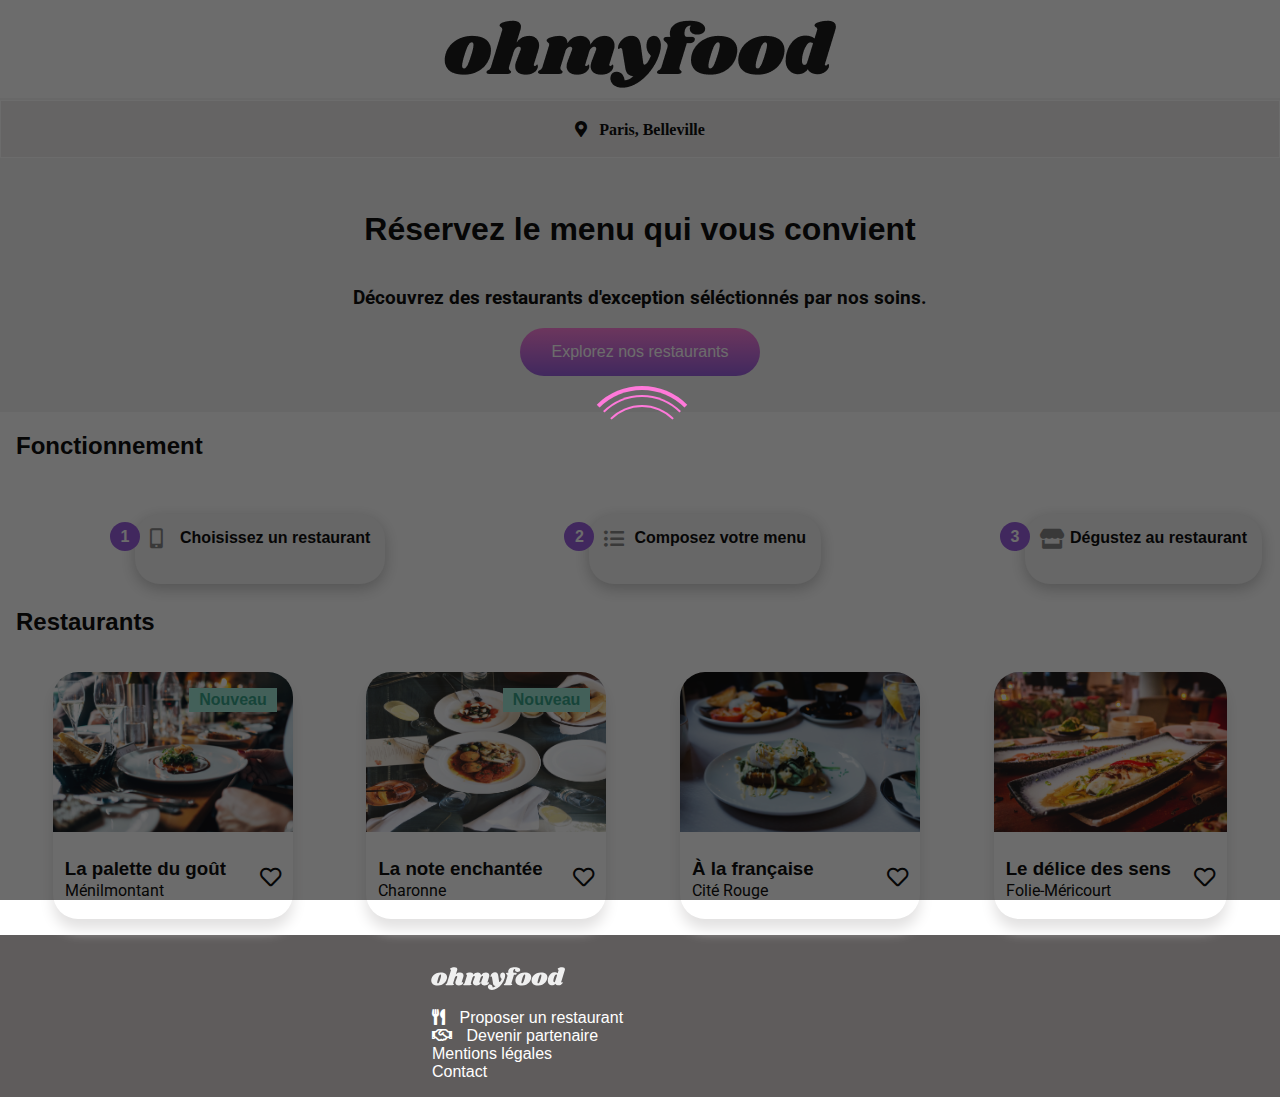
<file: index.html>
<!DOCTYPE html>
<html lang="fr">

<head>
	<meta charset="utf-8">
	<meta content="width=device-width, initial-scale=1.0" name="viewport">
	<link href="https://fonts.gstatic.com" rel="preconnect">
	<link href="https://fonts.googleapis.com/css2?family=Raleway:wght@200&display=swap" rel="stylesheet">
	<link href="assets/css/all.css" rel="stylesheet">
	<link href="assets/css/ohmyfood.css" rel="stylesheet">
	<link href="https://fonts.gstatic.com" rel="preconnect">
	<link href="https://fonts.googleapis.com/css2?family=Shrikhand&display=swap" rel="stylesheet">
	<link href="https://fonts.googleapis.com/css2?family=Roboto:ital,wght@1,100&display=swap" rel="stylesheet">
	<title>Oh MY Food</title>
	
</head>

<body>
	<header>
		<nav>
			<div class="logo"><img alt="logo" src="assets/Images/logo/ohmyfood.png"></div>
		</nav>
		<div class="search-input">
			<i class="fas fa-map-marker-alt">&nbsp; &nbsp;Paris, Belleville</i>
		</div>
		<div class="menu">
			<article class="explorer">
				<h1 class="reserver">Réservez le menu qui vous convient</h1>
				<h2 class="menu-titre">Découvrez des restaurants d'exception séléctionnés par nos soins.</h2><button
					class="btn"><span>Explorez nos restaurants</span></button>
			</article>
		</div>
	</header>
	<main>

		<aside class="aside">
			<h2 class="restaurants">Fonctionnement</h2>
			<div class=" aside_step">
				<a class="box" href="#"></a> <button class="btn2"><span class="aside_circle">1</span> <span
						class="aside_icons"><i class="fas fa-mobile-alt"></i></span> <span
						class="aside_texte">Choisissez un restaurant</span></button> <a class="box" href="#"></a>
				<button class="btn2"><span class="aside_circle">2</span> <span class="aside_icons"><i
							class="fas fa-list-ul"></i></span> <span class="aside_texte">Composez votre
						menu</span></button> <a class="box" href="#"></a> <button class="btn2"><span
						class="aside_circle">3</span> <span class="aside_icons"><i class="fas fa-store"></i></span>
					<span class="aside_texte">Dégustez au restaurant</span></button>
			</div>
		</aside>
		<h2 id="restaurants">Restaurants</h2>
		<div class="restos">

			<article class="palette">
				<div class="image">
					<span class="img-btn-left">Nouveau</span> <a href="lapalettedugout.html"><img alt="Wennington"
							src="assets/Images/restaurants/jay-wennington-N_Y88TWmGwA-unsplash.jpg"></a>
				</div>
				<div class="texte">
					<div>
						<h3>La palette du goût</h3>
						<p>Ménilmontant</p>
					</div>
					<div class="heart">
						<i class="far fa-heart fa-lg"></i> <i class="fas fa-heart fa-lg"></i>
					</div>
				</div>
			</article>


			<article class="enchantee">
				<div class="image">
					<span class="img-btn-left">Nouveau</span> <a href="lanoteenchantee.html"><img alt="Charonne"
							src="assets/Images/restaurants/stil-u2Lp8tXIcjw-unsplash.jpg"></a>
				</div>
				<div class="texte">
					<div>
						<h3>La note enchantée</h3>
						<p>Charonne</p>
					</div>
					<div class="heart">
						<i class="far fa-heart fa-lg"></i> <i class="fas fa-heart fa-lg"></i>
					</div>
				</div>
			</article>

			<article class="francaise">
				<div class="image">
					<a href="alafrancaise.html"><img alt="Rouge"
							src="assets/Images/restaurants/toa-heftiba-DQKerTsQwi0-unsplash.jpg"></a>
				</div>
				<div class="texte">
					<div>
						<h3>À la française</h3>
						<p>Cité Rouge</p>
					</div>
					<div class="heart">
						<i class="far fa-heart fa-lg"></i> <i class="fas fa-heart fa-lg"></i>
					</div>
				</div>
			</article>
			<article class="delice">
				<div class="image">
					<a href="ledelicedessens.html"><img alt="Delice"
							src="assets/Images/restaurants/louis-hansel-shotsoflouis-qNBGVyOCY8Q-unsplash.jpg"></a>
				</div>
				<div class="texte">
					<div>
						<h3>Le délice des sens</h3>
						<p>Folie-Méricourt</p>
					</div>
					<div class="heart">
						<i class="far fa-heart fa-lg"></i> <i class="fas fa-heart fa-lg"></i>
					</div>
				</div>
			</article>
		</div>
	</main>
	<footer class="ohmyfood">
		<div class="footer-logo"><img alt="logo" src="assets/Images/logo/ohmyfood@2x.svg"></div>
		<ul>
			<li>
				<i class="fas fa-utensils footer-icons"></i> <a href="#">Proposer un restaurant</a>
			</li>
			<li>
				<i class="far fa-handshake footer-icons"></i> <a href="#">Devenir partenaire</a>
			</li>
			<li>
				<a href="#">Mentions légales</a>
			</li>
			<li>
				<a href="mailto:alainsingaye@gmail.com">Contact</a>
			</li>
		</ul>
	</footer>
	<div class="spinloader">
		<div class="loader">
			<div class="loader__cover"></div>
			<div class="loader__bar"></div>
		</div>
	</div>
</body>

</html>
</file>
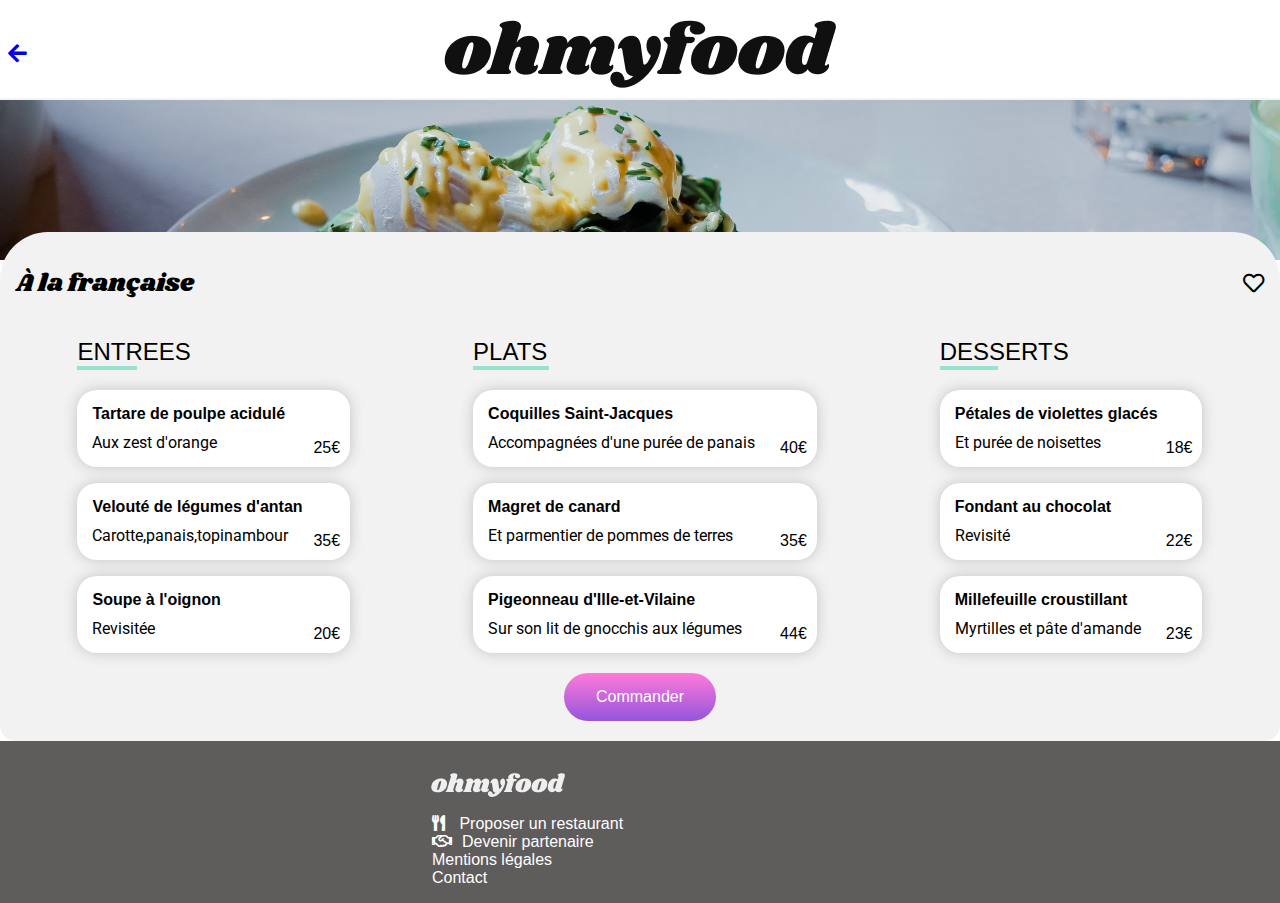
<file: alafrancaise.html>
<!DOCTYPE html>
<html lang="fr">

<head>
    <meta charset="utf-8">
    <meta name="viewport" content="width=device-width, initial-scale=1.0">

    <link rel="preconnect" href="https://fonts.gstatic.com">
    <link rel="stylesheet" href="https://fonts.googleapis.com/css2?family=Raleway:wght@200&display=swap">
    <link rel="stylesheet" href="assets/css/all.css">
    <link rel="stylesheet" href="assets/css/ohmyfood.css">
    <link rel="preconnect" href="https://fonts.gstatic.com">
    <link href="https://fonts.googleapis.com/css2?family=Shrikhand&display=swap" rel="stylesheet">
    <link rel="preconnect" href="https://fonts.gstatic.com">
    <link href="https://fonts.googleapis.com/css2?family=Roboto:ital,wght@1,100&display=swap" rel="stylesheet">
    <title>Oh MY Food</title>
</head>

<body>
    <header>
        <nav class="main-menu">

            <div class="logo"><a href="index.html"><i class="fas fa-arrow-left fa-lg"></i></a><img
                    src="assets/Images/logo/ohmyfood.png" alt="logo"></div>
        </nav>
        <figure class="photo">
            <img src="assets/Images/restaurants/toa-heftiba-DQKerTsQwi0-unsplash.jpg" alt="Rouge">
        </figure>
    </header>

    <main class="lesmenus">
        <div class="title-page">
            <h1>À la française</h1>
            <div class="heart">
                <i class="far fa-heart fa-lg"></i>
                <i class="fas fa-heart fa-lg"></i>
            </div>
        </div>

        <section>
            <h2>ENTREES</h2>
            <div class="entree">

                <article class="repas">
                    <div class="description">
                        <h4>Tartare de poulpe acidulé</h4>
                        <div class="text">

                            <p>Aux zest d'orange</p>
                            <span class="price">25€</span>
                        </div>
                    </div>
                    <span class="select">
                        <i class="fas fa-check-circle fa-lg"></i>
                    </span>
                </article>
            </div>



            <div class="entree2">
                <article class="repas">
                    <div class="description">
                        <h4>Velouté de légumes d'antan</h4>
                        <div class="text">

                            <p>Carotte,panais,topinambour</p>
                            <span class="price">35€</span>
                        </div>
                    </div>
                    <span class="select">
                        <i class="fas fa-check-circle fa-lg"></i>
                    </span>
                </article>
            </div>

            <div class="entree3">
                <article class="repas">
                    <div class="description">
                        <h4>Soupe à l'oignon</h4>
                        <div class="text">

                            <p>Revisitée</p>
                            <span class="price">20€</span>
                        </div>
                    </div>
                    <span class="select">
                        <i class="fas fa-check-circle fa-lg"></i>
                    </span>
                </article>
            </div>
        </section>

        <section>
            <h2>PLATS</h2>
            <div class="plats">

                <article class="repas">
                    <div class="description">
                        <h4>Coquilles Saint-Jacques</h4>
                        <div class="text">

                            <p>Accompagnées d'une purée de panais</p>
                            <span class="price">40€</span>
                        </div>
                    </div>
                    <span class="select">
                        <i class="fas fa-check-circle fa-lg"></i>
                    </span>
                </article>
            </div>


            <div class="plats2">
                <article class="repas">
                    <div class="description">
                        <h4>Magret de canard</h4>
                        <div class="text">

                            <p>Et parmentier de pommes de terres</p>
                            <span class="price">35€</span>
                        </div>
                    </div>
                    <span class="select">
                        <i class="fas fa-check-circle fa-lg"></i>
                    </span>
                </article>
            </div>


            <div class="plats3">
                <article class="repas">
                    <div class="description" style="flex-grow: 1;">
                        <h4>Pigeonneau d'Ille-et-Vilaine</h4>
                        <div class="text">

                            <p>Sur son lit de gnocchis aux légumes</p>
                            <span class="price">44€</span>
                        </div>
                    </div>
                    <span class="select">
                        <i class="fas fa-check-circle fa-lg"></i>
                    </span>
                </article>
            </div>
        </section>

        <section>

            <h2>DESSERTS</h2>
            <div class="desserts">

                <article class="repas">
                    <div class="description">

                        <h4>Pétales de violettes glacés</h4>
                        <div class="text">
                            <p>Et purée de noisettes</p>
                            <span class="price">18€</span>
                        </div>
                    </div>
                    <span class="select">
                        <i class="fas fa-check-circle fa-lg"></i>
                    </span>
                </article>
            </div>



            <div class="desserts2">
                <article class="repas">
                    <div class="description">

                        <h4>Fondant au chocolat</h4>
                        <div class="text">
                            <p>Revisité</p>
                            <span class="price">22€</span>
                        </div>
                    </div>
                    <span class="select">
                        <i class="fas fa-check-circle fa-lg"></i>
                    </span>
                </article>
            </div>


            <div class="desserts3">
                <article class="repas">
                    <div class="description">

                        <h4>Millefeuille croustillant</h4>
                        <div class="text">
                            <p>Myrtilles et pâte d'amande</p>
                            <span class="price">23€</span>
                        </div>

                    </div>
                    <span class="select">
                        <i class="fas fa-check-circle fa-lg"></i>
                    </span>
                </article>
            </div>
        </section>

        <div class="boutton">
            <button class="btn">
                <span>Commander</span>
            </button>
        </div>








    </main>
    <footer>

        <div class="footer-logo">
            <img src="assets/Images/logo/ohmyfood@2x.svg" alt="logo">
        </div>
        <ul>

            <li><i class="fas fa-utensils footer-icons"></i><a href="#"> Proposer un restaurant</a></li>
            <li><i class="far fa-handshake footer-icons"></i><a href="#">Devenir partenaire</a></li>
            <li><a href="#">Mentions légales</a></li>
            <li><a href="mailto:alainsingaye@gmail.com">Contact</a></li>
        </ul>


    </footer>








</body>
</file>
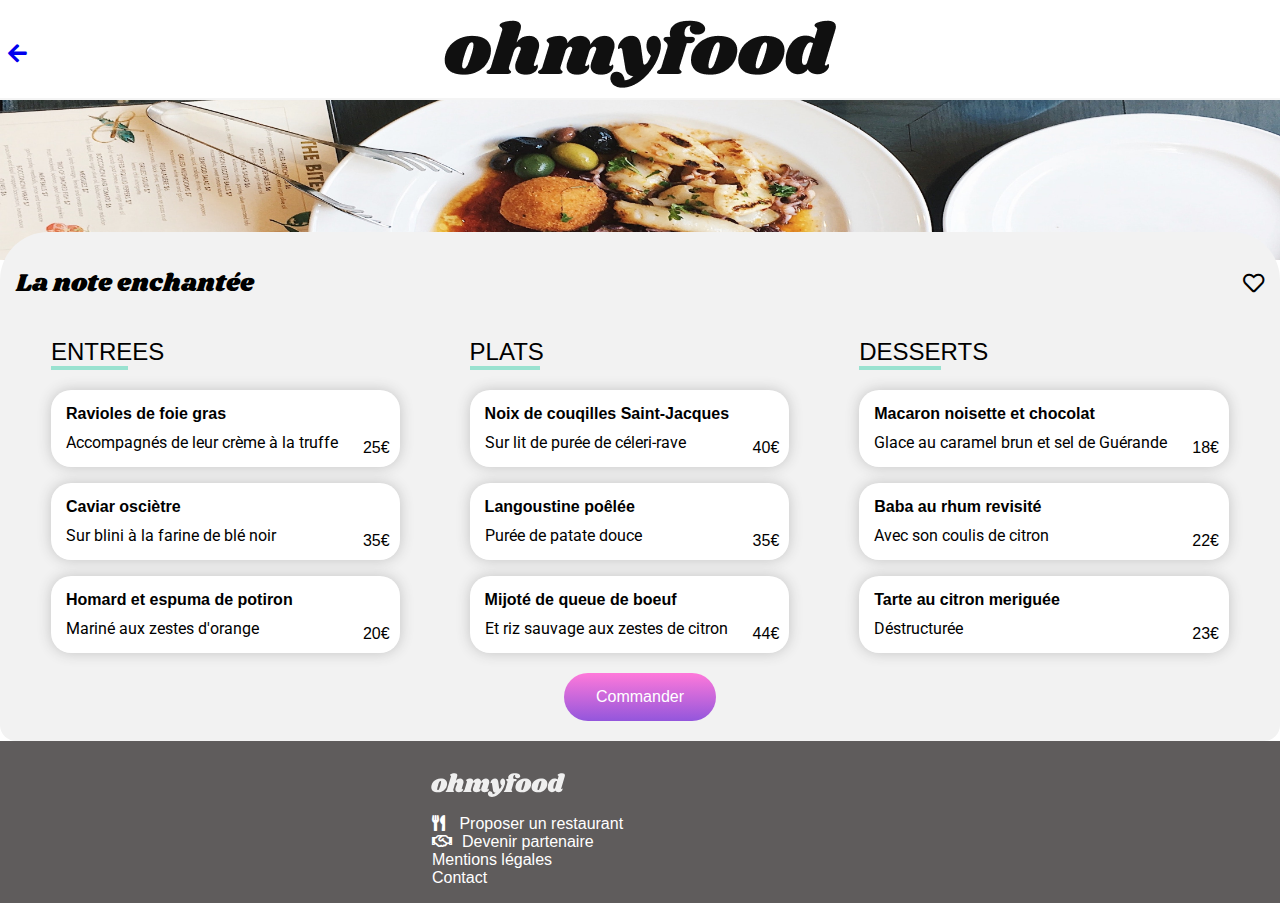
<file: lanoteenchantee.html>
<!DOCTYPE html>
<html lang="fr">

<head>
    <meta charset="utf-8">
    <meta name="viewport" content="width=device-width, initial-scale=1.0">

    <link rel="preconnect" href="https://fonts.gstatic.com">
    <link rel="stylesheet" href="https://fonts.googleapis.com/css2?family=Raleway:wght@200&display=swap">
    <link rel="stylesheet" href="assets/css/all.css">
    <link rel="stylesheet" href="assets/css/ohmyfood.css">
    <link rel="preconnect" href="https://fonts.gstatic.com">
    <link href="https://fonts.googleapis.com/css2?family=Shrikhand&display=swap" rel="stylesheet">
    <link rel="preconnect" href="https://fonts.gstatic.com">
    <link href="https://fonts.googleapis.com/css2?family=Roboto:ital,wght@1,100&display=swap" rel="stylesheet">
    <title>Oh MY Food</title>
</head>

<body>
    <header>
        <nav class="main-menu">



            <div class="logo"><a href="index.html"><i class="fas fa-arrow-left fa-lg"></i></a><img
                    src="assets/Images/logo/ohmyfood.png" alt="logo"></div>
        </nav>
        <figure class="photo">
            <img src="assets/Images/restaurants/stil-u2Lp8tXIcjw-unsplash.jpg" alt="Charonne">
        </figure>
    </header>

    <main class="lesmenus">



        <div class="title-page">
            <h1>La note enchantée</h1>
            <div class="heart">
                <i class="far fa-heart fa-lg"></i>
                <i class="fas fa-heart fa-lg"></i>
            </div>
        </div>

        <section>
            <h2>ENTREES</h2>
            <div class="entree">

                <article class="repas">
                    <div class="description">
                        <h4>Ravioles de foie gras</h4>
                        <div class="text">

                            <p>Accompagnés de leur crème à la truffe</p>
                            <span class="price">25€</span>
                        </div>
                    </div>
                    <span class="select">
                        <i class="fas fa-check-circle fa-lg"></i>
                    </span>
                </article>
            </div>




            <div class="entree2">
                <article class="repas">
                    <div class="description">
                        <h4>Caviar osciètre</h4>
                        <div class="text">

                            <p>Sur blini à la farine de blé noir</p>
                            <span class="price">35€</span>
                        </div>
                    </div>
                    <span class="select">
                        <i class="fas fa-check-circle fa-lg"></i>
                    </span>
                </article>
            </div>

            <div class="entree3">
                <article class="repas">
                    <div class="description">
                        <h4>Homard et espuma de potiron</h4>
                        <div class="text">

                            <p>Mariné aux zestes d'orange</p>
                            <span class="price">20€</span>
                        </div>
                    </div>
                    <span class="select">
                        <i class="fas fa-check-circle fa-lg"></i>
                    </span>
                </article>
            </div>
        </section>

        <section>
            <h2>PLATS</h2>
            <div class="plats">

                <article class="repas">
                    <div class="description">
                        <h4>Noix de couqilles Saint-Jacques</h4>
                        <div class="text">

                            <p>Sur lit de purée de céleri-rave</p>
                            <span class="price">40€</span>
                        </div>
                    </div>
                    <span class="select">
                        <i class="fas fa-check-circle fa-lg"></i>
                    </span>
                </article>
            </div>

            <div class="plats2">
                <article class="repas">
                    <div class="description">
                        <h4>Langoustine poêlée</h4>
                        <div class="text">

                            <p>Purée de patate douce</p>
                            <span class="price">35€</span>
                        </div>
                    </div>
                    <span class="select">
                        <i class="fas fa-check-circle fa-lg"></i>
                    </span>
                </article>
            </div>
            <div class="plats3">
                <article class="repas">
                    <div class="description" style="flex-grow: 1;">
                        <h4>Mijoté de queue de boeuf</h4>
                        <div class="text">

                            <p>Et riz sauvage aux zestes de citron</p>
                            <span class="price">44€</span>
                        </div>
                    </div>
                    <span class="select">
                        <i class="fas fa-check-circle fa-lg"></i>
                    </span>
                </article>
            </div>
        </section>

        <section>
            <h2>DESSERTS</h2>
            <div class="desserts">

                <article class="repas">
                    <div class="description">

                        <h4>Macaron noisette et chocolat</h4>
                        <div class="text">
                            <p>Glace au caramel brun et sel de Guérande</p>
                            <span class="price">18€</span>
                        </div>
                    </div>
                    <span class="select">
                        <i class="fas fa-check-circle fa-lg"></i>
                    </span>
                </article>
            </div>



            <div class="desserts2">
                <article class="repas">
                    <div class="description">

                        <h4>Baba au rhum revisité</h4>
                        <div class="text">
                            <p>Avec son coulis de citron</p>
                            <span class="price">22€</span>
                        </div>
                    </div>
                    <span class="select">
                        <i class="fas fa-check-circle fa-lg"></i>
                    </span>
                </article>
            </div>


            <div class="desserts3">
                <article class="repas">
                    <div class="description">

                        <h4>Tarte au citron meriguée</h4>
                        <div class="text">
                            <p>Déstructurée</p>
                            <span class="price">23€</span>
                        </div>

                    </div>
                    <span class="select">
                        <i class="fas fa-check-circle fa-lg"></i>
                    </span>
                </article>
            </div>

        </section>



        <div class="boutton">
            <button class="btn">
                <span>Commander</span>
            </button>
        </div>









    </main>
    <footer>

        <div class="footer-logo">
            <img src="assets/Images/logo/ohmyfood@2x.svg" alt="logo">
        </div>
        <ul>

            <li><i class="fas fa-utensils footer-icons"></i><a href="#"> Proposer un restaurant</a></li>
            <li><i class="far fa-handshake footer-icons"></i><a href="#">Devenir partenaire</a></li>
            <li><a href="#">Mentions légales</a></li>
            <li><a href="mailto:alainsingaye@gmail.com">Contact</a></li>
        </ul>


    </footer>








</body>
</file>
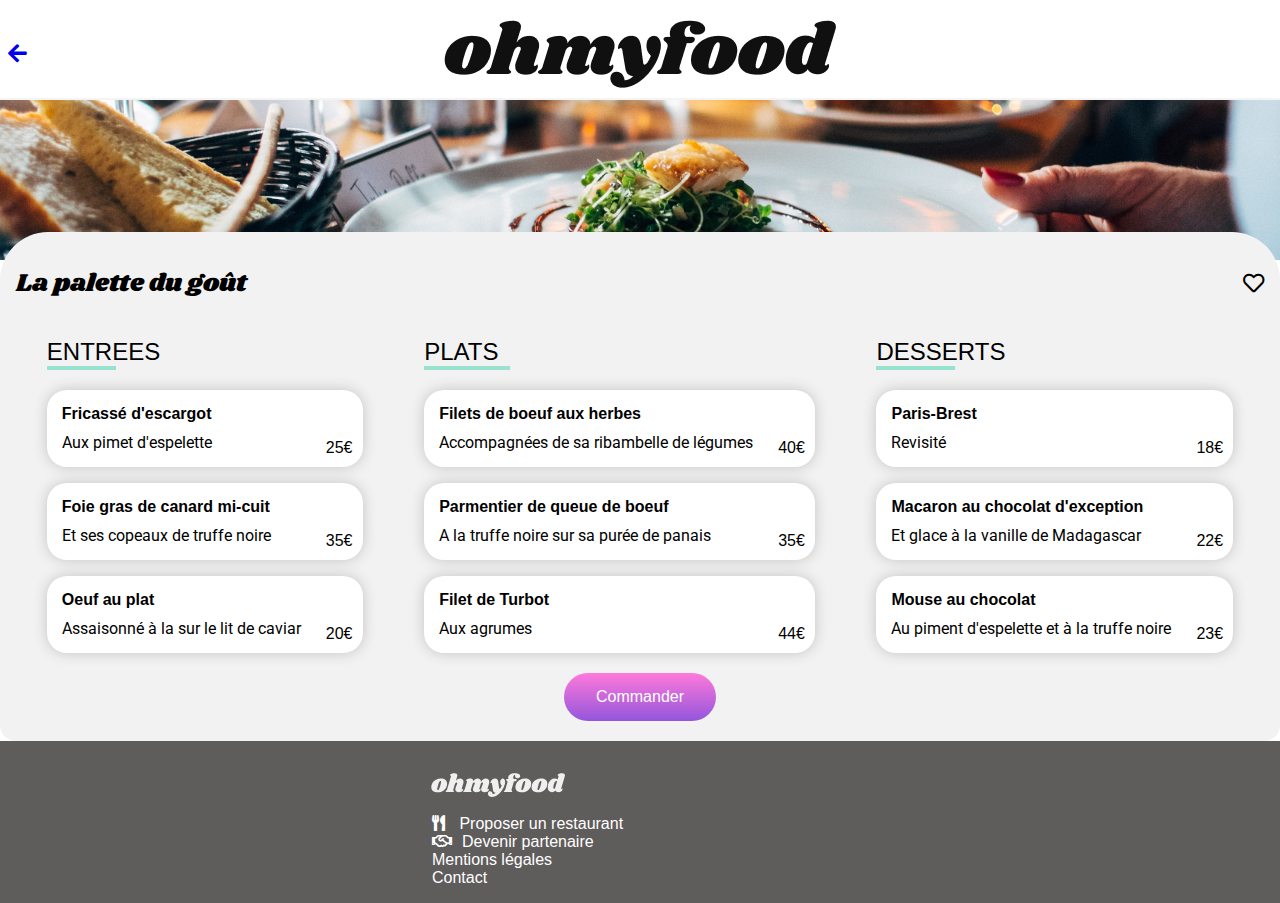
<file: lapalettedugout.html>
<!DOCTYPE html>
<html lang="fr">

<head>
    <meta charset="utf-8">
    <meta name="viewport" content="width=device-width, initial-scale=1.0">

    <link rel="preconnect" href="https://fonts.gstatic.com">
    <link rel="stylesheet" href="https://fonts.googleapis.com/css2?family=Raleway:wght@200&display=swap">
    <link rel="stylesheet" href="assets/css/all.css">
    <link rel="stylesheet" href="assets/css/ohmyfood.css">
    <link rel="preconnect" href="https://fonts.gstatic.com">
    <link href="https://fonts.googleapis.com/css2?family=Shrikhand&display=swap" rel="stylesheet">
    <link rel="preconnect" href="https://fonts.gstatic.com">
    <link rel="preconnect" href="https://fonts.gstatic.com">
    <link href="https://fonts.googleapis.com/css2?family=Roboto:ital,wght@0,100;1,100&display=swap" rel="stylesheet">
    <title>Oh MY Food</title>
</head>

<body>
    <header>
        <nav class="main-menu">

            <div class="logo"><a href="index.html"><i class="fas fa-arrow-left fa-lg"></i></a><img
                    src="assets/Images/logo/ohmyfood.png" alt="logo"></div>

        </nav>
        <figure class="photo">
            <img src="assets/Images/restaurants/jay-wennington-N_Y88TWmGwA-unsplash.jpg" alt="Wennington">
        </figure>
    </header>

    <main class="lesmenus">
        
        <div class="title-page">
            <h1>La palette du goût</h1>
            <div class="heart">
                <i class="far fa-heart fa-lg"></i>
                <i class="fas fa-heart fa-lg"></i>
            </div>
        </div>


        <section>
            <h2>ENTREES</h2>


            <div class="entree">
                <article class="repas">
                    <div class="description">
                        <h4>Fricassé d'escargot</h4>
                        <div class="text">

                            <p>Aux pimet d'espelette</p>
                            <span class="price">25€</span>
                        </div>
                    </div>
                    <span class="select">
                        <i class="fas fa-check-circle fa-lg"></i>
                    </span>
                </article>
            </div>


            <div class="entree2">
                <article class="repas">
                    <div class="description">
                        <h4>Foie gras de canard mi-cuit</h4>
                        <div class="text">

                            <p>Et ses copeaux de truffe noire</p>
                            <span class="price">35€</span>
                        </div>
                    </div>
                    <span class="select">

                        <i class="fas fa-check-circle fa-lg"></i>
                    </span>
                </article>
            </div>


            <div class="entree3">

                <article class="repas">
                    <div class="description">
                        <h4>Oeuf au plat</h4>
                        <div class="text">

                            <p>Assaisonné à la sur le lit de caviar</p>
                            <span class="price">20€</span>
                        </div>
                    </div>
                    <span class="select">
                        <i class="fas fa-check-circle fa-lg"></i>
                    </span>
                </article>
            </div>
        </section>


        <section>

            <h2>PLATS</h2>

            <div class="plats">

                <article class="repas">
                    <div class="description">
                        <h4>Filets de boeuf aux herbes</h4>
                        <div class="text">

                            <p>Accompagnées de sa ribambelle de légumes</p>
                            <span class="price">40€</span>
                        </div>
                    </div>
                    <span class="select">

                        <i class="fas fa-check-circle fa-lg"></i>
                    </span>
                </article>
            </div>

            <div class="plats2">

                <article class="repas">
                    <div class="description">
                        <h4>Parmentier de queue de boeuf</h4>
                        <div class="text">

                            <p>A la truffe noire sur sa purée de panais</p>
                            <span class="price">35€</span>
                        </div>
                    </div>
                    <span class="select">
                        <i class="fas fa-check-circle fa-lg"></i>
                    </span>
                </article>
            </div>

            <div class="plats3">
                <article class="repas">
                    <div class="description" style="flex-grow: 1;">
                        <h4>Filet de Turbot</h4>
                        <div class="text">

                            <p>Aux agrumes</p>
                            <span class="price">44€</span>
                        </div>
                    </div>
                    <span class="select">
                        <i class="fas fa-check-circle fa-lg"></i>
                    </span>
                </article>
            </div>

        </section>


        <section>
            <h2>DESSERTS</h2>
            <div class="desserts">

                <article class="repas">
                    <div class="description">

                        <h4>Paris-Brest</h4>
                        <div class="text">
                            <p>Revisité</p>
                            <span class="price">18€</span>
                        </div>
                    </div>
                    <span class="select">
                        <i class="fas fa-check-circle fa-lg"></i>
                    </span>
                </article>
            </div>

            <div class="desserts2">

                <article class="repas">
                    <div class="description">

                        <h4>Macaron au chocolat d'exception</h4>
                        <div class="text">
                            <p>Et glace à la vanille de Madagascar</p>
                            <span class="price">22€</span>
                        </div>
                    </div>
                    <span class="select">
                        <i class="fas fa-check-circle fa-lg"></i>
                    </span>
                </article>
            </div>

            <div class="desserts3">

                <article class="repas">
                    <div class="description">

                        <h4>Mouse au chocolat</h4>
                        <div class="text">
                            <p>Au piment d'espelette et à la truffe noire</p>
                            <span class="price">23€</span>
                        </div>

                    </div>
                    <span class="select">
                        <i class="fas fa-check-circle fa-lg"></i>
                    </span>
                </article>

            </div>

        </section>
        <div class="boutton">
            <button class="btn">
                <span>Commander</span>
            </button>
        </div>












    </main>
    <footer>

        <div class="footer-logo">
            <img src="assets/Images/logo/ohmyfood@2x.svg" alt="logo">
        </div>
        <ul>

            <li><i class="fas fa-utensils footer-icons"></i><a href="#"> Proposer un restaurant</a></li>
            <li><i class="far fa-handshake footer-icons"></i><a href="#">Devenir partenaire</a></li>
            <li><a href="#">Mentions légales</a></li>
            <li><a href="mailto:alainsingaye@gmail.com">Contact</a></li>
        </ul>


    </footer>








</body>
</file>
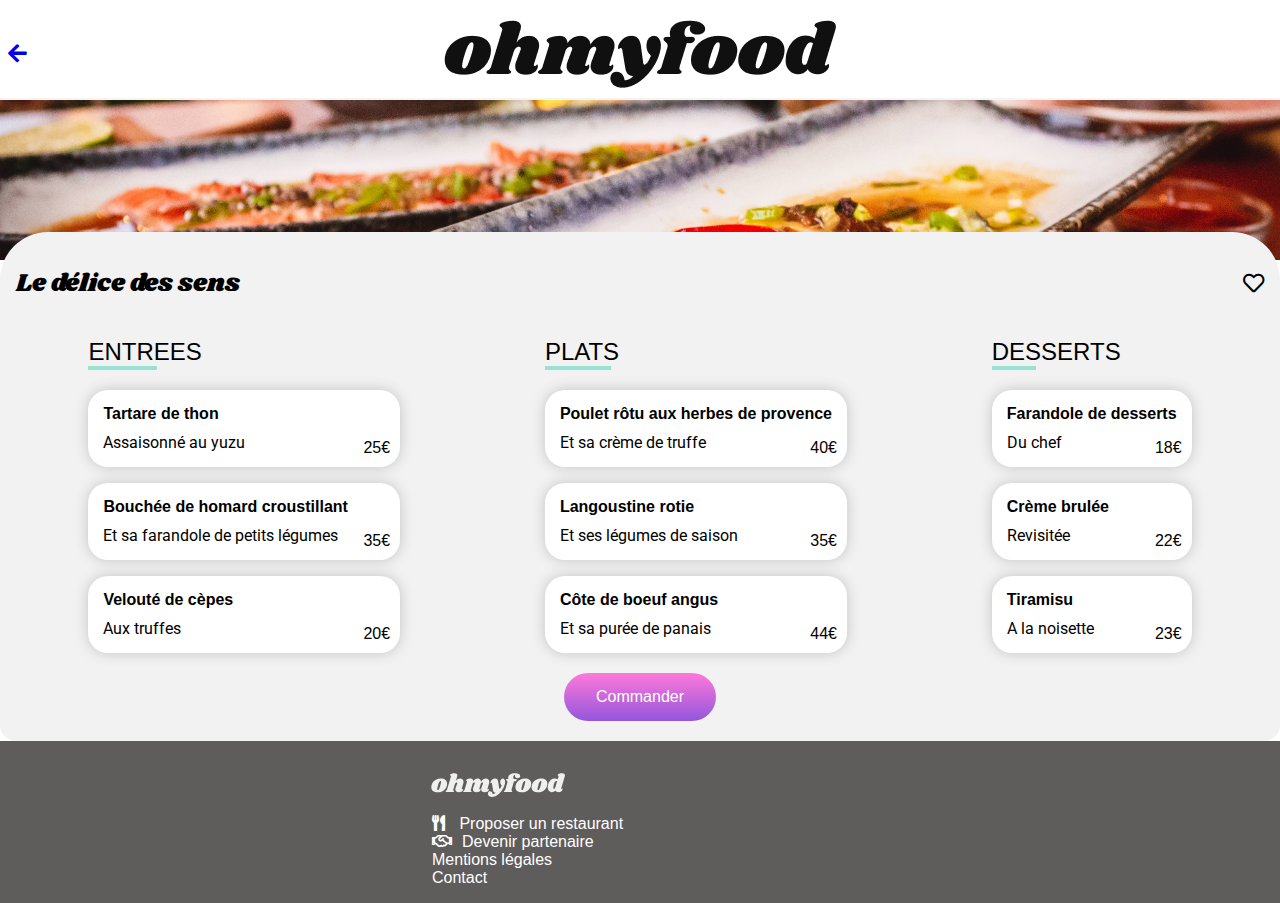
<file: ledelicedessens.html>
<!DOCTYPE html>
<html lang="fr">

<head>
    <meta charset="utf-8">
    <meta name="viewport" content="width=device-width, initial-scale=1.0">

    <link rel="preconnect" href="https://fonts.gstatic.com">
    <link rel="stylesheet" href="https://fonts.googleapis.com/css2?family=Raleway:wght@200&display=swap">
    <link rel="stylesheet" href="assets/css/all.css">
    <link rel="stylesheet" href="assets/css/ohmyfood.css">
    <link rel="preconnect" href="https://fonts.gstatic.com">
    <link href="https://fonts.googleapis.com/css2?family=Shrikhand&display=swap" rel="stylesheet">
    <link rel="preconnect" href="https://fonts.gstatic.com">
    <link href="https://fonts.googleapis.com/css2?family=Roboto:ital,wght@1,100&display=swap" rel="stylesheet">
    <title>Oh MY Food</title>
</head>

<body>
    <header>
        <nav class="main-menu">



            <div class="logo"><a href="index.html"><i class="fas fa-arrow-left fa-lg"></i></a><img
                    src="assets/Images/logo/ohmyfood.png" alt="logo"></div>

        </nav>
        <figure class="photo">
            <img src="assets/Images/restaurants/louis-hansel-shotsoflouis-qNBGVyOCY8Q-unsplash.jpg" alt="Delice">
        </figure>
    </header>

    <main class="lesmenus">



        <div class="title-page">
            <h1>Le délice des sens</h1>
            <div class="heart">
                <i class="far fa-heart fa-lg"></i>
                <i class="fas fa-heart fa-lg"></i>
            </div>
        </div>

        <section>
            <h2>ENTREES</h2>
            <div class="entree">

                <article class="repas">
                    <div class="description">
                        <h4>Tartare de thon</h4>
                        <div class="text">

                            <p>Assaisonné au yuzu</p>
                            <span class="price">25€</span>
                        </div>
                    </div>
                    <span class="select">
                        <i class="fas fa-check-circle fa-lg"></i>
                    </span>
                </article>
            </div>



            <div class="entree2">
                <article class="repas">
                    <div class="description">
                        <h4>Bouchée de homard croustillant</h4>
                        <div class="text">

                            <p>Et sa farandole de petits légumes</p>
                            <span class="price">35€</span>
                        </div>
                    </div>
                    <span class="select">
                        <i class="fas fa-check-circle fa-lg"></i>
                    </span>
                </article>
            </div>

            <div class="entree3">
                <article class="repas">
                    <div class="description">
                        <h4>Velouté de cèpes</h4>
                        <div class="text">

                            <p>Aux truffes</p>
                            <span class="price">20€</span>
                        </div>
                    </div>
                    <span class="select">
                        <i class="fas fa-check-circle fa-lg"></i>
                    </span>
                </article>
            </div>
        </section>

        <section>
            <h2>PLATS</h2>
            <div class="plats">

                <article class="repas">
                    <div class="description">
                        <h4>Poulet rôtu aux herbes de provence</h4>
                        <div class="text">

                            <p>Et sa crème de truffe</p>
                            <span class="price">40€</span>
                        </div>
                    </div>
                    <span class="select">
                        <i class="fas fa-check-circle fa-lg"></i>
                    </span>
                </article>
            </div>


            <div class="plats2">
                <article class="repas">
                    <div class="description">
                        <h4>Langoustine rotie</h4>
                        <div class="text">

                            <p>Et ses légumes de saison</p>
                            <span class="price">35€</span>
                        </div>
                    </div>
                    <span class="select">
                        <i class="fas fa-check-circle fa-lg"></i>
                    </span>
                </article>
            </div>

            <div class="plats3">
                <article class="repas">
                    <div class="description" style="flex-grow: 1;">
                        <h4>Côte de boeuf angus</h4>
                        <div class="text">

                            <p>Et sa purée de panais</p>
                            <span class="price">44€</span>
                        </div>
                    </div>
                    <span class="select">
                        <i class="fas fa-check-circle fa-lg"></i>
                    </span>
                </article>
            </div>
        </section>

        <section>
            <h2>DESSERTS</h2>

            <div class="desserts">

                <article class="repas">
                    <div class="description">

                        <h4>Farandole de desserts</h4>
                        <div class="text">
                            <p>Du chef</p>
                            <span class="price">18€</span>
                        </div>
                    </div>
                    <span class="select">
                        <i class="fas fa-check-circle fa-lg"></i>
                    </span>
                </article>
            </div>



            <div class="desserts2">
                <article class="repas">
                    <div class="description">

                        <h4>Crème brulée</h4>
                        <div class="text">
                            <p>Revisitée</p>
                            <span class="price">22€</span>
                        </div>
                    </div>
                    <span class="select">
                        <i class="fas fa-check-circle fa-lg"></i>
                    </span>
                </article>
            </div>


            <div class="desserts3">
                <article class="repas">
                    <div class="description">

                        <h4>Tiramisu</h4>
                        <div class="text">
                            <p>A la noisette</p>
                            <span class="price">23€</span>
                        </div>

                    </div>
                    <span class="select">
                        <i class="fas fa-check-circle fa-lg"></i>
                    </span>
                </article>
            </div>
        </section>

        <div class="boutton">
            <button class="btn">
                <span>Commander</span>
            </button>
        </div>









    </main>
    <footer>

        <div class="footer-logo">
            <img src="assets/Images/logo/ohmyfood@2x.svg" alt="logo">
        </div>
        <ul>

            <li><i class="fas fa-utensils footer-icons"></i><a href="#"> Proposer un restaurant</a></li>
            <li><i class="far fa-handshake footer-icons"></i><a href="#">Devenir partenaire</a></li>
            <li><a href="#">Mentions légales</a></li>
            <li><a href="mailto:alainsingaye@gmail.com">Contact</a></li>
        </ul>


    </footer>








</body>
</file>
<file: assets/css/ohmyfood.css>
main {
  padding: 0 1rem;
}

p {

  font-family: 'Roboto';
}

@keyframes spinloader {
  100% {
    opacity: 0;
    z-index: -10;
  }
}

@keyframes loader {
  0% {
    transform: rotate(0deg);
  }

  100% {
    transform: rotate(-360deg);
  }
}



.menu__text {
  display: flex;
  justify-content: space-between;
  background: #fff;
  border-radius: 20px;
  cursor: pointer;
  box-shadow: 0 5px 15px 0 #c3c3c3;
  /*margin-top: 25px;*/
  margin: 10px 0;
  flex: 1 0 33%;
  overflow: hidden;
}

.logo {
  width: 100%;
  display: flex;
  object-fit: cover;
  align-items: center;
  justify-content: center;
  text-align: center;
  border-bottom: 2px solid #f4f4f4;
  border-top: none;
  padding-top: 20px;
  padding-bottom: 10px;

}


figure.photo {

  margin: 0;
}

.photo img {

  width: 100%;
  height: 160px;
  object-fit: cover;
}




.search-input {

  display: flex;
  justify-content: center;
  background-color: #eeebeb;
  padding: 20px;
  margin: 1px;
  object-fit: cover;
}




.menu-title h1 {

  text-decoration: none;
  color: #000;
  font-weight: bold;
  font-size: 1.1rem;

}

.menu-titre {


  font-size: 19px;
  font-family: 'Roboto';


}

.explorer {

  text-align: center;
}

.reserver .h1 {
  display: flex;
  text-align: center;
  justify-content: center;
  font-weight: bold;
  margin-bottom: 35px;
}

.menu {

  background-color: #F2F2F2;
  padding: 2rem;
  margin-bottom: 1em;
  font-weight: bold;


}

.explorer {


  display: flex;
  justify-content: space-between;
  align-content: center;
  flex-direction: column;
  flex-wrap: wrap;

}



.img-btn-left {
  position: absolute;
  top: 1rem;
  right: 1rem;
  background: #99e2d0;
  color: #2c9c81;
  padding: 3px 10px;
  font-weight: bold;
  z-index: 999;
}


.aside_title {
  font-size: 18px;
  font-weight: bold;
  margin-bottom: 15px;
}

.aside_step {
  display: flex;
  flex-direction: column;
  margin-top: 20px;

}


.aside_circle {
  position: absolute;
  left: 10px;
  margin-top: -7px;
  background: #9356dc;
  border-radius: 100%;
  color: #fff;
  height: 25px;
  width: 10px;
  line-height: 1.67;
  padding: 2px 10px;
  font-weight: bold;
}

.aside_icons {
  display: flex;
  align-items: center;
  justify-content: flex-start;
  color: grey;
  margin: 0 20px 0 25px;
  position: absolute;
  font-size: 20px;
}

.btn2:hover .aside_icons {

  color: #9356dc;



}

.aside__texte {
  display: flex;
  align-items: center;
  justify-content: space-around;
  font-size: 14px;
}


.btn {
  padding: 15px 32px;
  text-align: center;
  cursor: pointer;
  outline: none;
  color: white;
  background-color: #611cb6;
  border: none;
  border-radius: 25px;
  text-decoration: none;
  display: inline-block;
  font-size: 16px;
  margin: 4px 2px;

}

.btn:hover {
  background-color: #FF79DA
}

btn.pointer {
  cursor: pointer;
}

.btn:active {
  transform: translateY(4px);
}

.box {
  display: flex;
  align-content: space-between;
  flex-wrap: wrap;
  text-decoration: none;
  padding: 1.0625rem;
}

.btn2 {
  background-color: #F2F2F2;
  border-radius: 25px;
  color: black;
  padding: 15px 15px;
  text-align: center;
  text-decoration: none;
  display: inline-block;
  font-size: 16px;
  margin: 4px 2px;
  cursor: pointer;
  box-shadow: 0 5px 15px 0 #c3c3c3;
  font-weight: bold;
  border: #c3c3c3;
  height: 70px;
}

.btn2:hover {
  background-color: #dec9f8
}

.btn2:active {
  background-color: #c4c4c4;
  box-shadow: 0 5px #dfdede;
  transform: translateY(4px);
}




.title-page {

  display: flex;
  justify-content: space-between;
  align-content: center;
  width: 100%;
  font-weight: bold;
}

.title-page h1 {

  font-family: "Shrikhand", cursive;
  font-weight: normal;
  font-size: 25px;
}

.menu-title {


  font-weight: normal;
  font-size: 20px;

}



.restos article {
  border-radius: 25px;
  max-width: 340px;
  margin: 1rem auto;
  background-color: white;
  box-shadow: 0 10px 14px rgb(226, 225, 225);

}

h3 {
  margin-bottom: -20px;
}


article img {
  width: 100%;
  height: 160px;
  border-radius: 25px 25px 0 0;
  object-fit: cover;
}


footer {
  display: flex;
  flex-wrap: wrap;
  flex-direction: column;
  background-color: rgb(2, 2, 2);
  align-content: space-between;
  color: white;
}

.footer-logo {

  filter: invert(1);
  margin-top: 2rem;
}

footer h4 {
  margin: 1rem;
}

footer ul {
  padding: 0;
  color: white;
  margin: 1rem;
}

footer li {
  list-style-type: none;
  text-decoration: none;
  list-style-type: none;
  color: white;
}

footer li a {
  text-decoration: none;
  color: white;
  list-style-type: none;
}

.spinloader {
  animation: spinloader 3s;
  animation-delay: 1s;
  animation-fill-mode: both;
  background: rgba(10, 10, 10, 0.6);
  position: fixed;
  bottom: 0;
  left: 0;
  right: 0;
  top: 0;
  text-align: center;
  z-index: 999;
}

.spinloader::before {
  content: "";
  display: inline-block;
  height: 100%;
  vertical-align: middle;
}

.loader::before {
  display: inline-block;
  position: absolute;
  bottom: 15px;
  left: 15px;
  right: 15px;
  top: 15px;
  border-radius: 50%;
  border: 2px solid transparent;
  border-top-color: #ff79da;
}

.loader::after {
  display: inline-block;
  position: absolute;
  bottom: 5px;
  left: 5px;
  right: 5px;
  top: 5px;
  border-radius: 50%;
  border: 2px solid transparent;
  border-top-color: #ff79da;
}

.loader {
  display: inline-block;
  position: relative;
  vertical-align: middle;
  width: 100px;
  height: 100px;
  border: 4px solid transparent;
  border-top-color: #ff79da;
  animation: loader 2s infinite;
  border-radius: 50%;
  overflow: hidden;
  padding: 10px;
}

.loader::before {
  content: "";
  animation: loader 2s infinite;
}

.loader::after {
  content: "";
  animation: loader 2s infinite;
}

.loader__cover {
  position: relative;
  border-radius: 50%;
  height: 100%;
  width: 100%;
  z-index: 2;
}

.loader__bar {
  animation: loader 2s infinite;
  position: absolute;
  left: 0;
  top: 0;
  border-radius: 100%;
  width: 50%;
  height: 50%;
  transform-origin: 100% 100%;
}

/*************** Page des menu pour les resto *****************/

.main-menu {
  display: flex;
  justify-content: space-between;
}

.main-menu a:visited {
  text-decoration: none;
  color: black;
}

.restaurant {
  margin-top: -1rem;
}

.logo a {
  position: absolute;
  left: 0.5rem;
}

body {
  margin: 0;
  font-family: sans-serif;
}


.repas {
  display: flex;
  justify-content: space-between;
  width: 100%;
}

.select {
  display: none;
  color: white;
}

.select i {
  display: flex;
  justify-content: center;
  align-items: center;
  -webkit-animation: rotate-center 0.6s ease-in-out both;
  animation: rotate-center 0.6s ease-in-out both;

}

.select i:hover {

  transition-duration: 1s;
  transition-timing-function: ease;
  -webkit-animation: rotate-center 0.6s ease-in-out both;
  animation: rotate-center 0.6s ease-in-out both;


}

@-webkit-keyframes select {
  0% {
    -webkit-transform: rotate(0);
    transform: rotate(0);
  }

  100% {
    -webkit-transform: rotate(360deg);
    transform: rotate(360deg);
  }
}

@keyframes rotate-center {
  0% {
    -webkit-transform: rotate(0);
    transform: rotate(0);
  }

  100% {
    -webkit-transform: rotate(360deg);
    transform: rotate(360deg);
  }
}

.image {
  position: relative;

}


article:hover .select {
  display: flex;
  justify-content: center;
  align-content: center;
  background-color: #99E2D0;
  border-radius: 1px 20px 20px 1px;
  animation-direction: reverse;
  animation-duration: 1s;
  animation-name: glissement;
  width: 55px;
  opacity: 1;
  animation: tt-expand 1s ease;

}


@keyframes glissement {
  from {
    margin-right: 5%;

  }

  to {
    margin-left: 0%;

  }
}

@keyframes tt-expand {
  0% {
    width: 0;
    right: 65px;
  }

  100% {
    width: 55px;
    right: 10px;
  }
}

article img {
  width: 100%;
  height: 160px;
  border-radius: 25px 25px 0 0;
  object-fit: cover;
}


.heart {

  display: flex;
  flex-direction: column;
  justify-content: center;
}

.heart i {
  position: absolute;
  right: 0;

}

.heart {
  position: relative;
}


.heart .fas {
  opacity: 0;
  background: linear-gradient(#ff79da, #9356dc);
  -webkit-background-clip: text;
  color: transparent;
  transition: 1s;
}



.heart:hover .fas {
  opacity: 1;

}


.lesmenus {
  display: flex;
  flex-wrap: wrap;
  background-color: #F2F2F2;
  padding: 1rem;
  border-radius: 1rem;
  transition-delay: 5s;
  border-top-left-radius: 3rem;
  border-top-right-radius: 3rem;
  z-index: 1;
  position: relative;
  margin-top: -2rem;
  box-sizing: border-box;
}



.description {
  flex-grow: 1;
  width: inherit;
}



.text {
  display: flex;
  justify-content: space-between;
  align-items: center;
}

section {
  margin: auto auto;
}

section h2 {

  font-weight: normal;

}

section h2:after {

  content: "";
  height: 4px;
  width: 22%;
  background: #99E2D0;
  display: block;
}

.texte {
  padding: 0 12px;
  display: flex;
  justify-content: space-between;
  line-height: 1.5;
}

.lesmenus article {
  display: flex;
  justify-content: space-between;
  border-radius: 20px;
  width: 100%;
  margin: 1rem 0;
  background-color: white;
  box-shadow: 0 0 14px #c3c3c3;
}

article:hover p {
  max-width: 120px;
}

.lesmenus p {

  white-space: nowrap;
  overflow: hidden;
  text-overflow: ellipsis;
  margin: 10px;
  padding: 5px;
  margin-top: 0;
}

.lesmenus h4 {
  margin: 10px;
  padding: 5px;
  margin-bottom: 0;
}

.price {
  padding: 10px;
}

.palette {
  -webkit-animation: fadein 6s;
  /* Safari, Chrome and Opera > 12.1 */
  -moz-animation: fadein 6s;
  /* Firefox < 16 */
  -ms-animation: fadein 6s;
  /* Internet Explorer */
  -o-animation: fadein 6s;
  /* Opera < 12.1 */
  animation: fadein 3s;


}


.enchantee {

  -webkit-animation: fadein 7s;
  /* Safari, Chrome and Opera > 12.1 */
  -moz-animation: fadein 7s;
  /* Firefox < 16 */
  -ms-animation: fadein 7s;
  /* Internet Explorer */
  -o-animation: fadein 7s;
  /* Opera < 12.1 */
  animation: fadein 7s;


}

.francaise {

  -webkit-animation: fadein 8s;
  /* Safari, Chrome and Opera > 12.1 */
  -moz-animation: fadein 8s;
  /* Firefox < 16 */
  -ms-animation: fadein 8s;
  /* Internet Explorer */
  -o-animation: fadein 8s;
  /* Opera < 12.1 */
  animation: fadein 8s;

}

.delice {

  -webkit-animation: fadein 8s;
  /* Safari, Chrome and Opera > 12.1 */
  -moz-animation: fadein 8s;
  /* Firefox < 16 */
  -ms-animation: fadein 8s;
  /* Internet Explorer */
  -o-animation: fadein 8s;
  /* Opera < 12.1 */
  animation: fadein 9s;
}





.entree {
  -webkit-animation: fadein 6s;
  /* Safari, Chrome and Opera > 12.1 */
  -moz-animation: fadein 6s;
  /* Firefox < 16 */
  -ms-animation: fadein 6s;
  /* Internet Explorer */
  -o-animation: fadein 6s;
  /* Opera < 12.1 */
  animation: fadein 3s;
}

.entree2 {

  -webkit-animation: fadein 7s;
  /* Safari, Chrome and Opera > 12.1 */
  -moz-animation: fadein 7s;
  /* Firefox < 16 */
  -ms-animation: fadein 7s;
  /* Internet Explorer */
  -o-animation: fadein 7s;
  /* Opera < 12.1 */
  animation: fadein 7s;
}

.entree3 {
  -webkit-animation: fadein 8s;
  /* Safari, Chrome and Opera > 12.1 */
  -moz-animation: fadein 8s;
  /* Firefox < 16 */
  -ms-animation: fadein 8s;
  /* Internet Explorer */
  -o-animation: fadein 8s;
  /* Opera < 12.1 */
  animation: fadein 8s;
}

.plats {
  -webkit-animation: fadein 6s;
  /* Safari, Chrome and Opera > 12.1 */
  -moz-animation: fadein 6s;
  /* Firefox < 16 */
  -ms-animation: fadein 6s;
  /* Internet Explorer */
  -o-animation: fadein 6s;
  /* Opera < 12.1 */
  animation: fadein 6s;
}

.plats2 {
  -webkit-animation: fadein 7s;
  /* Safari, Chrome and Opera > 12.1 */
  -moz-animation: fadein 7s;
  /* Firefox < 16 */
  -ms-animation: fadein 7s;
  /* Internet Explorer */
  -o-animation: fadein 7s;
  /* Opera < 12.1 */
  animation: fadein 7s;
}

.plats3 {
  -webkit-animation: fadein 8s;
  /* Safari, Chrome and Opera > 12.1 */
  -moz-animation: fadein 8s;
  /* Firefox < 16 */
  -ms-animation: fadein 8s;
  /* Internet Explorer */
  -o-animation: fadein 8s;
  /* Opera < 12.1 */
  animation: fadein 8s;
}

.desserts {
  -webkit-animation: fadein 6s;
  /* Safari, Chrome and Opera > 12.1 */
  -moz-animation: fadein 6s;
  /* Firefox < 16 */
  -ms-animation: fadein 6s;
  /* Internet Explorer */
  -o-animation: fadein 6s;
  /* Opera < 12.1 */
  animation: fadein 6s;
}

.desserts2 {
  -webkit-animation: fadein 7s;
  /* Safari, Chrome and Opera > 12.1 */
  -moz-animation: fadein 7s;
  /* Firefox < 16 */
  -ms-animation: fadein 7s;
  /* Internet Explorer */
  -o-animation: fadein 7s;
  /* Opera < 12.1 */
  animation: fadein 7s;
}

.desserts3 {
  -webkit-animation: fadein 8s;
  /* Safari, Chrome and Opera > 12.1 */
  -moz-animation: fadein 8s;
  /* Firefox < 16 */
  -ms-animation: fadein 8s;
  /* Internet Explorer */
  -o-animation: fadein 8s;
  /* Opera < 12.1 */
  animation: fadein 8s;
}

@keyframes fadein {
  from {
    opacity: 0;
  }

  to {
    opacity: 1;
  }
}

/* Firefox < 16 */
@-moz-keyframes fadein {
  from {
    opacity: 0;
  }

  to {
    opacity: 1;
  }
}

/* Safari, Chrome and Opera > 12.1 */
@-webkit-keyframes fadein {
  from {
    opacity: 0;
  }

  to {
    opacity: 1;
  }
}

.orange {
  margin-left: 9.6rem;
}


.carotte {
  margin-left: 5.7rem;
}


.oignon {
  margin-left: 14.5rem;
}

.puree {
  margin-left: 0.9rem;
}


.terres {
  margin-left: 2.2rem;
}

.legumes {
  margin-left: 2rem;
}

.noisettes {
  margin-left: 8.9rem;
}

.chocolat {
  margin-left: 15.2rem;
}

.amande {
  margin-left: 6.3rem;
}

.btn {
  display: flex;
  align-self: center;
  background: linear-gradient(#ff79da, #9356dc);
  border-radius: 25px;
  color: white;
  padding: 15px 32px;
  text-align: center;
  text-decoration: none;
  display: inline-block;
  font-size: 16px;
  margin: 4px 2px;
  cursor: pointer;
}

.btn:hover {
  background: #9356dc;
}

.btn:active {
  transform: translateY(4px);
}

.boutton {
  display: flex;
  justify-content: center;
  align-items: center;
  width: 100%;
}

footer {
  display: flex;
  flex-wrap: wrap;
  flex-direction: column;
  background-color: rgb(95, 92, 92);
  align-content: space-between;
  color: white;
}

footer h4 {
  margin: 1rem;
}

footer ul {
  padding: 0;
  color: white;
  margin: 1rem;
}

footer li {
  list-style-type: none;
  text-decoration: none;
  color: white;
}

footer li a {
  text-decoration: none;
  color: white;
  list-style-type: none;
}

.footer-logo img {
  width: 60%;
  margin-left: 15px;
}

.footer-icons {
  margin-right: 10px;
}

/************************* Media Query ****************************/
@media screen and (max-width: 768px) {

  btn.pointer {
    cursor: pointer;
  }


  .logo img {

    width: 70%;
  }

  .lesmenus {

    flex-direction: column;
  }

  section {
    width: 100%;
  }

  .lesmenus article {

    max-width: 100%;

    margin: 1rem auto;
  }
}

@media screen and (min-width: 769px) {

  btn.pointer {
    cursor: pointer;
  }


  .header {
    display: flex;
    flex-direction: row;
    align-items: center;
    justify-content: space-between;
    background: transparent;
  }

  .btn2 {
    display: flex;
    justify-content: space-between;
  }

  .btn3 {
    display: flex;
    justify-content: space-between;
  }

  .btn4 {
    display: flex;
    justify-content: space-between;
  }

  .aside_step {
    display: flex;
    flex-direction: row;
    margin-top: 50px;
    justify-content: center;
  }

  .aside_circle {
    position: relative;
    left: -40px;
  }

  .aside_icons {
    margin: 0;
  }

  .restos {
    display: flex;
    flex-wrap: wrap;
    justify-content: center;
  }

  .footer ul {
    text-align: center;
  }


  .btn2 {
    display: flex;
    justify-content: space-between;
  }

  .btn3 {
    display: flex;
    justify-content: space-between;
  }

  .btn4 {
    display: flex;
    justify-content: space-between;
  }

  .aside_step {
    display: flex;
    flex-direction: row;
    margin-top: 50px;
  }

  .aside_circle {
    position: relative;
    left: -40px;
  }

  .aside_icons {
    margin: 0;
  }

  .restos {
    display: flex;
    flex-wrap: wrap;
  }

  .footer ul {
    text-align: center;
  }

}


@media screen and (min-width:800px) {

  btn.pointer {
    cursor: pointer;
  }

  .header {
    display: flex;
    flex-direction: row;
    align-items: center;
    justify-content: space-between;
    background: transparent;
  }



  .btn2 {
    display: flex;
    justify-content: space-between;
  }

  .btn3 {
    display: flex;
    justify-content: space-between;
  }

  .btn4 {
    display: flex;
    justify-content: space-between;
  }

  .aside_step {

    display: flex;
    flex-direction: row;
    margin-top: 50px;
  }



  .aside_circle {

    position: relative;
    left: -40px;
  }

  .aside_icons {

    margin: 0;

  }

  .restos {

    display: flex;
    flex-wrap: wrap;

  }

  footer {

    padding-left: 26rem;
  }

  .footer ul {

    text-align: center;
  }

}

@media screen and (min-width: 900px) {
  .header {
    display: flex;
    flex-direction: row;
    align-items: center;
    justify-content: space-between;
    background: transparent;
  }

  .btn2 {
    display: flex;
    justify-content: space-between;
  }

  .btn3 {
    display: flex;
    justify-content: space-between;
  }

  .btn4 {
    display: flex;
    justify-content: space-between;
  }

  .aside_step {
    display: flex;
    flex-direction: row;
    margin-top: 50px;
  }



  .aside_circle {
    position: relative;
    left: -40px;
  }

  .aside_icons {

    margin: 0;


  }

  .restos {

    display: flex;
    flex-wrap: wrap;
  }

  footer {

    padding-left: 26rem;
  }

  .footer ul {

    text-align: center;
  }

}

@media screen and (min-width: 1000px) {

  .aside_step {

    justify-content: space-between
  }


  .lesmenus {

    justify-content: space-evenly;
  }

  .header {
    display: flex;
    flex-direction: row;
    align-items: center;
    justify-content: space-between;
    background: transparent;
  }



  .btn2 {

    display: flex;
    justify-content: space-between;
  }

  .btn3 {

    display: flex;
    justify-content: space-between;
  }

  .btn4 {

    display: flex;
    justify-content: space-between;
  }

  .aside_step {

    display: flex;
    flex-direction: row;
    margin-top: 50px;
  }



  .aside_circle {
    position: relative;
    left: -40px;
  }

  .aside_icons {
    margin: 0;


  }

  .restos {
    display: flex;
    flex-wrap: wrap;
  }

  footer {
    padding-left: 26rem;
  }

  .footer ul {
    text-align: center;
  }

}

@media screen and (min-width: 1024px) {

  .lesmenus {
    justify-content: space-evenly;
  }

  .aside_step {

    justify-content: space-between
  }

  .header {
    display: flex;
    flex-direction: row;
    align-items: center;
    justify-content: space-between;
    background: transparent;
  }




  .btn2 {
    display: flex;
    justify-content: space-between;

  }

  .btn3 {
    display: flex;
    justify-content: space-between;
  }

  .btn4 {
    display: flex;
    justify-content: space-between;
  }

  .aside_step {
    display: flex;
    flex-direction: row;
    margin-top: 50px;
  }



  .aside_circle {
    position: relative;
    left: -40px;
  }

  .aside_icons {

    margin: 0;

  }

  .restos {
    display: flex;
    flex-wrap: wrap;

  }

  footer {
    padding-left: 26rem;
  }

  .footer ul {
    text-align: center;
  }

}
</file>
